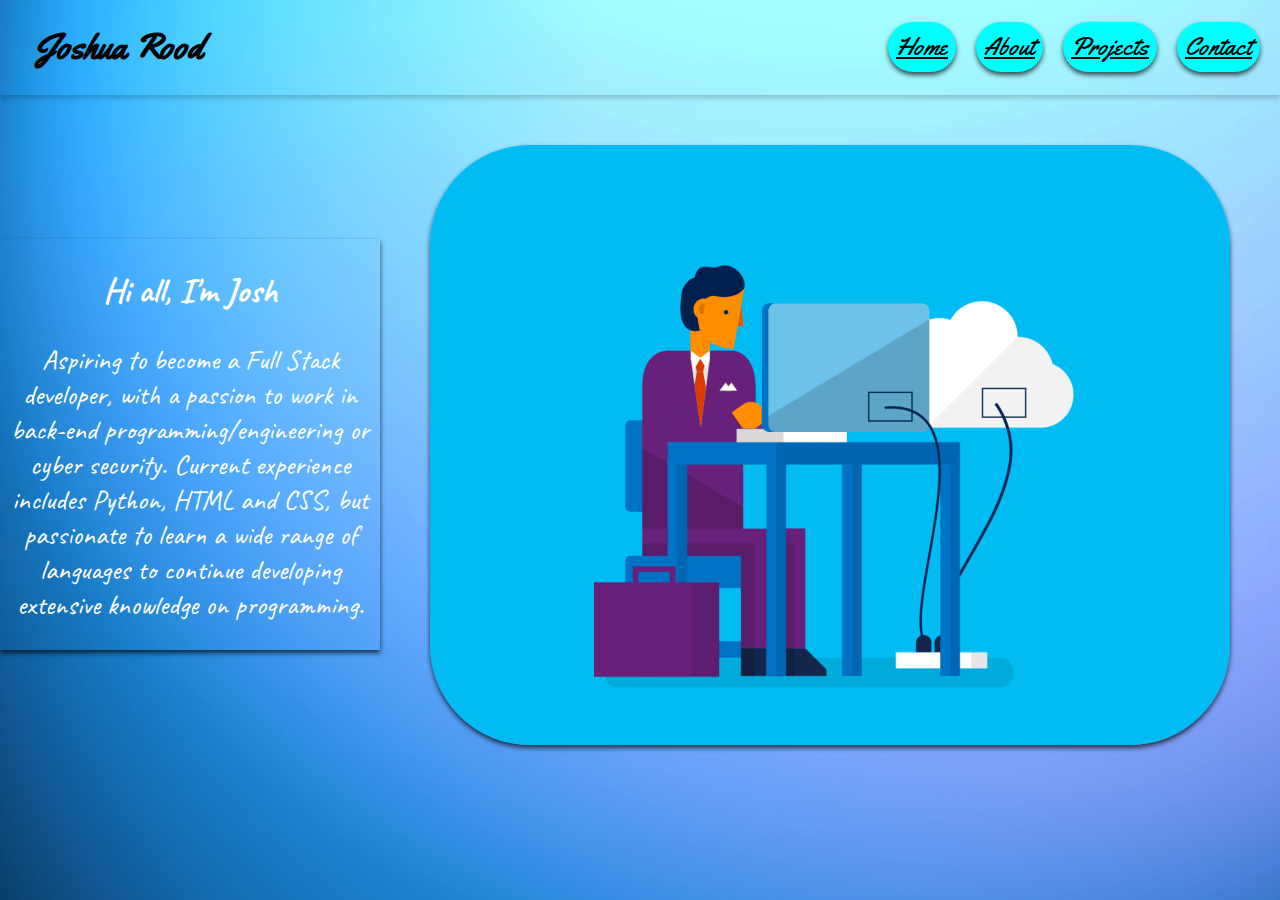
<file: index.html>
<!DOCTYPE html>
<html lang="en">
<head>
    <meta charset="UTF-8">
    <link rel="stylesheet" type="text/css" href="./main.css">
    <title>Joshua's Portfolio</title>
</head>
<body>
    <nav class="container" id="navbarcontainer">
        <h1 id="name">Joshua Rood</h1>
        <div id="navbar">
            <li><a class="navbarlink" href="index.html">Home</a></li>
            <li><a class="navbarlink" href="about.html">About</a></li>
            <li><a class="navbarlink" href="projects.html">Projects</a></li>
            <li><a class="navbarlink" href="contact.html">Contact</a></li>
        </div>
    </nav>
    <div class="container" id="header">
        <div id="textbox">
            <h2>Hi all, I'm Josh</h2>
            <p>Aspiring to become a Full Stack developer, with a passion to work in back-end programming/engineering or cyber security. Current experience includes Python, HTML and CSS, but passionate to learn a wide range of languages to continue developing extensive knowledge on programming.</p>
        </div>
        <img src="./images/blue-office (1).gif" alt="manatdesktop">
    </div>
</body>
</html>
</file>
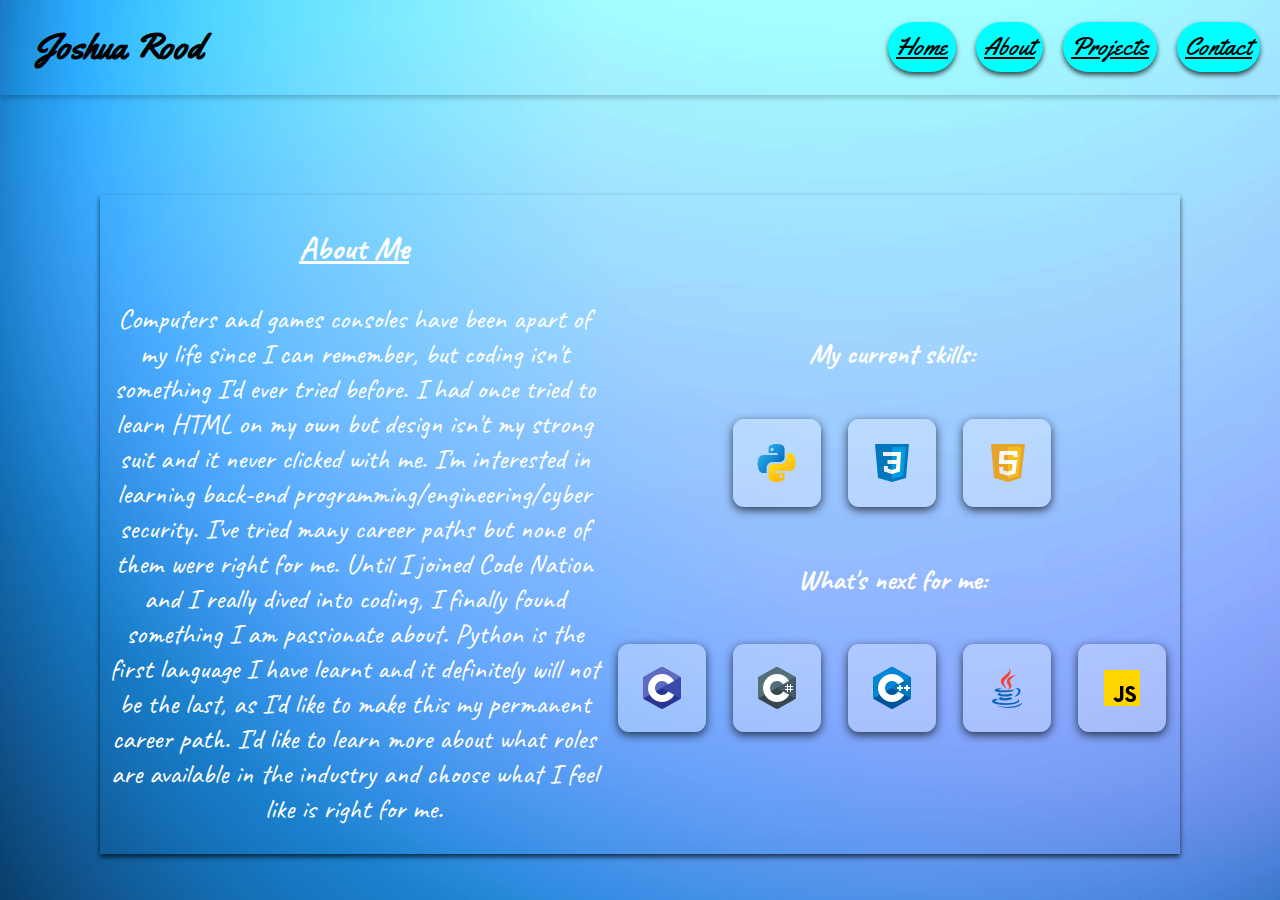
<file: about.html>
<!DOCTYPE html>
<html lang="en">
<head>
    <meta charset="UTF-8">
    <link rel="stylesheet" type="text/css" href="./main.css">
    <title>Joshua's Portfolio</title>
</head>
<body>
    <nav class="container" id="navbarcontainer">
        <h1 id="name">Joshua Rood</h1>
        <div id="navbar">
            <li><a class="navbarlink" href="index.html">Home</a></li>
            <li><a class="navbarlink" href="about.html">About</a></li>
            <li><a class="navbarlink" href="projects.html">Projects</a></li>
            <li><a class="navbarlink" href="contact.html">Contact</a></li>
        </div>
    </nav>
    <div class="container" id="aboutmebox">
        <div id="abouttext">
        <h3>About Me</h3>
        <p>Computers and games consoles have been apart of my life since I can remember, but coding isn't something I'd ever tried before. I had once tried to learn HTML on my own but design isn't my strong suit and it never clicked with me. I'm interested in learning back-end programming/engineering/cyber security. I've tried many career paths but none of them were right for me. Until I joined Code Nation and I really dived into coding, I finally found something I am passionate about. Python is the first language I have learnt and it definitely will not be the last, as I'd like to make this my permanent career path. I'd like to learn more about what roles are available in the industry and choose what I feel like is right for me.</p>
        </div>
    <div class="container" id="logos">
        <h4 class="skill-header">My current skills:</h4>
        <img src="./images/icons8-python-48.png" alt="pythonlogo">
        <img src="./images/icons8-css3-48.png" alt="csslogo">
        <img src="./images/icons8-html-5-48.png" alt="htmllogo">
        <h4 class="nextstep">What's next for me:</h4>
        <img src="./images/icons8-c-programming-48.png" alt="clogo">
        <img src="./images/icons8-c-sharp-logo-48.png" alt="c#logo">
        <img src="./images/icons8-c++-48.png" alt="c++logo">
        <img src="./images/icons8-java-48.png" alt="javalogo">
        <img src="./images/icons8-javascript-48.png" alt="jslogo">
    </div>
    </div>
</body>
</html>
</file>
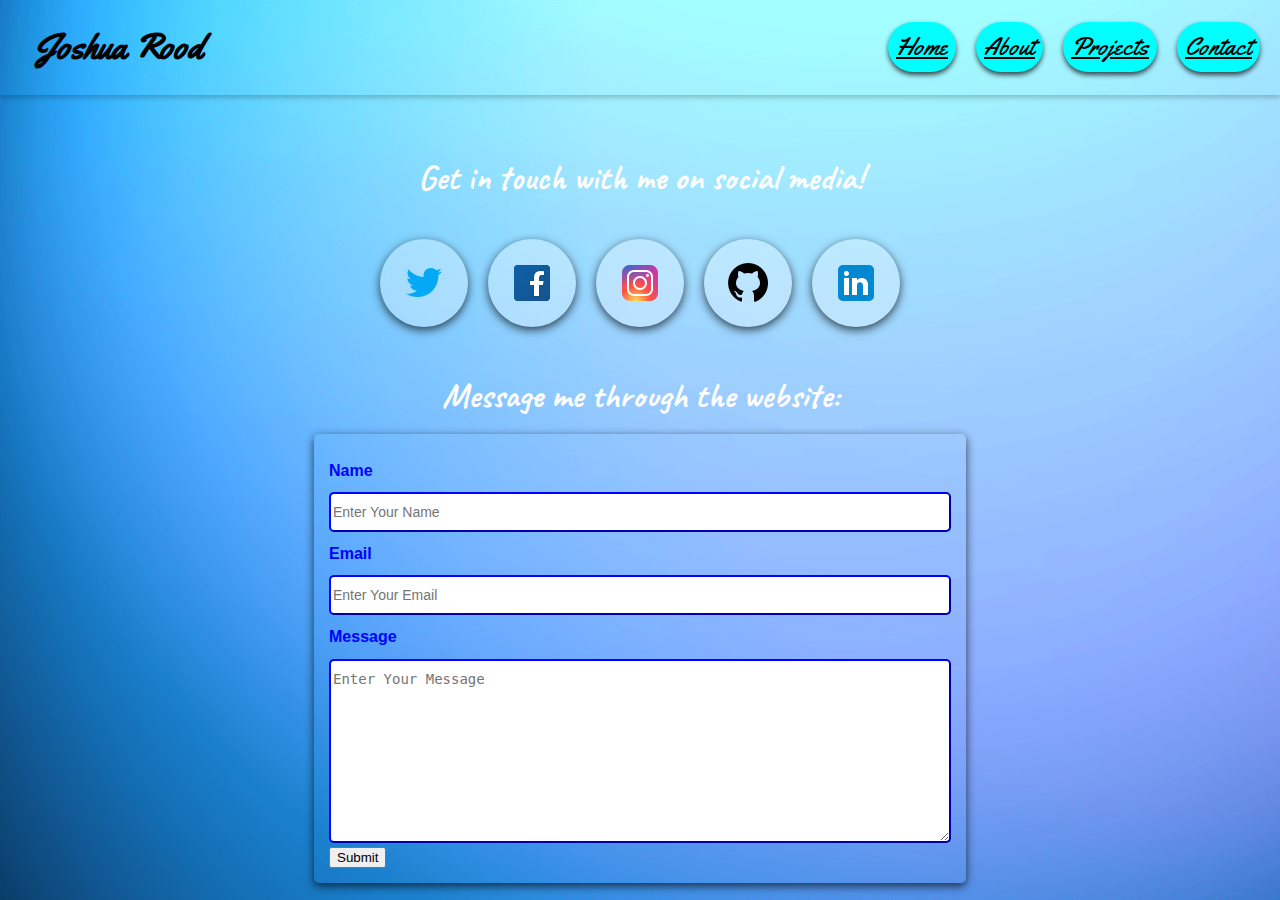
<file: contact.html>
<!DOCTYPE html>
<html lang="en">
<head>
    <meta charset="UTF-8">
    <link rel="stylesheet" type="text/css" href="./main.css">
    <title>Joshua's Portfolio</title>
</head>
<body>
    <nav class="container" id="navbarcontainer">
        <h1 id="name">Joshua Rood</h1>
        <div id="navbar">
            <li><a class="navbarlink" href="index.html">Home</a></li>
            <li><a class="navbarlink" href="about.html">About</a></li>
            <li><a class="navbarlink" href="projects.html">Projects</a></li>
            <li><a class="navbarlink" href="contact.html">Contact</a></li>
        </div>
    </nav>
    <h2 class="socials">Get in touch with me on social media!</h2>
    <div class="container" id=sociallogos>
        <a href="https://www.twitter.com">
        <img src="./images/icons8-twitter-48.png" alt="twitterlogo">
        </a>
        <a href="https://www.facebook.com">
        <img src="./images/icons8-facebook-48.png" alt="facebooklogo">
        </a>
        <a href="https://www.instagram.com">
        <img src="./images/icons8-instagram-48.png" alt="instagramlogo">
        </a>
        <a href="https://www.github.com">
        <img src="./images/icons8-github-48.png" alt="githublogo">
        </a>
        <a href="https://www.linkedin.com">
        <img src="./images/icons8-linkedin-48.png" alt="linkedinlogo">
        </a>
    </div>
    <section class="contact" id="contact">
        <h2>Message me through the website:</h2>
        <div class="contact-form-container">
        <div class="contact-form">
            <form action="https://formspree.io/f/xyylngw" method="POST">
            <div class="form-control">
                <label for="name">Name</label>
                <input
                type="text"
                id="name"
                name="sender-name"
                placeholder="Enter Your Name"
                class="input-field"
                required
                />
            </div>
            <div class="form-control">
                <label for="email">Email</label>
                <input
                type="email"
                id="email"
                name="sender-email"
                placeholder="Enter Your Email"
                class="input-field"
                required
                />
            </div>
            <div class="form-control">
                <label for="message">Message</label>
                <textarea
                id="message"
                cols="60"
                rows="10"
                placeholder="Enter Your Message"
                name="message"
                class="input-field"
                required
                ></textarea>
            </div>
            <input
                type="submit"
                value="Submit"
                id="submit-btn"
                class="submit-btn"
            />
            </form>
        </div>
        </div>
    </section>
</body>
</html>
</file>
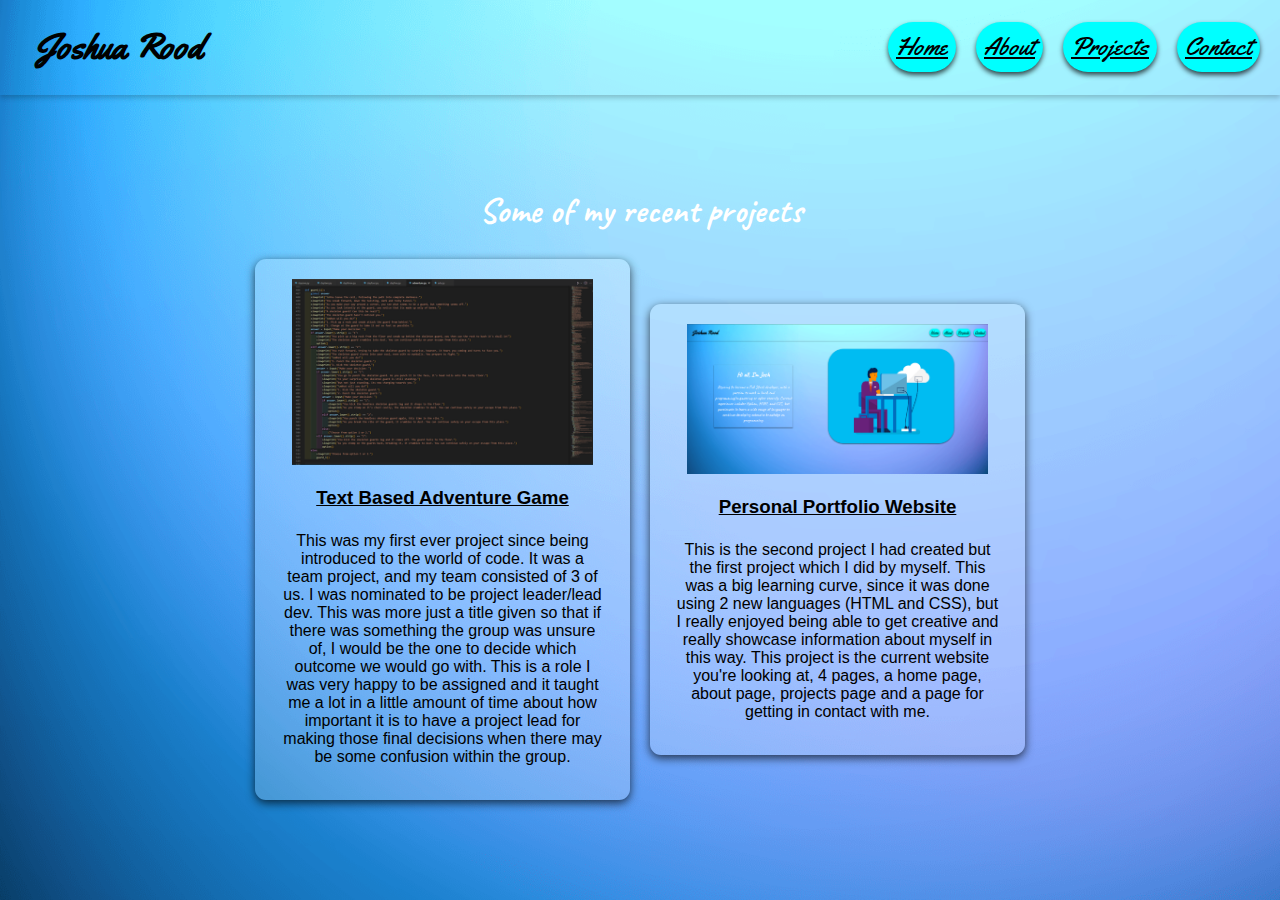
<file: projects.html>
<!DOCTYPE html>
<html lang="en">
<head>
    <meta charset="UTF-8">
    <link rel="stylesheet" type="text/css" href="./main.css">
    <title>Joshua's Portfolio</title>
</head>
<body>
    <nav class="container" id="navbarcontainer">
        <h1 id="name">Joshua Rood</h1>
        <div id="navbar">
            <li><a class="navbarlink" href="index.html">Home</a></li>
            <li><a class="navbarlink" href="about.html">About</a></li>
            <li><a class="navbarlink" href="projects.html">Projects</a></li>
            <li><a class="navbarlink" href="contact.html">Contact</a></li>
        </div>
    </nav>
    <section class="projects" id="projects">
        <h2 class="projects-title">Some of my recent projects</h2>
        <div class="projects-container">
        <div class="project-container project-card">
            <img
            src="./images/textbasedgame.png"
            alt="text-game"
            loading="lazy"
            class="project-pic"
            />
            <h3 class="project-title">Text Based Adventure Game</h3>
            <p class="project-details">
            This was my first ever project since being introduced to the world of code. It was a team project, and my team consisted of 3 of us. I was nominated to be project leader/lead dev. This was more just a title given so that if there was something the group was unsure of, I would be the one to decide which outcome we would go with. This is a role I was very happy to be assigned and it taught me a lot in a little amount of time about how important it is to have a project lead for making those final decisions when there may be some confusion within the group.
            </p>
        </div>
        <div class="project-container project-card">
            <img
            src="./images/websitehome.png"
            alt="websitehomepage"
            loading="lazy"
            class="project-pic"
            />
            <h3 class="project-title">Personal Portfolio Website</h3>
            <p class="project-details">
            This is the second project I had created but the first project which I did by myself. This was a big learning curve, since it was done using 2 new languages (HTML and CSS), but I really enjoyed being able to get creative and really showcase information about myself in this way. This project is the current website you're looking at, 4 pages, a home page, about page, projects page and a page for getting in contact with me.
            </p>
        </div>
        </div>
</body>
</html>
</file>
<file: main.css>
/* This is my CSS File! */
/* All of these items can be editted by using the name of the item we want to edit. Example: "h1" this will change header 1. */
/* "id" is more specific than "class" and "element name" is the least specific. */

@import url('https://fonts.googleapis.com/css2?family=Caveat&family=Yellowtail&display=swap');

/* --------------- Element - General --------------- */

* {
    box-sizing: border-box;
}

html {
    height: 100%;
    scroll-behavior: smooth;
}

body {
    height: 100%;
    font-family: sans-serif;
    color: rgb(255, 255, 255);
    background-image: url("./images/340554.png");
    background-size: cover;
    margin: 0px 0px 0px 0px;
}

h1 {
    margin-left: 25px;
    font-family: 'Yellowtail';
    justify-content: space-between;
    font-size: 35px;
}

h2 {
    font-family: 'Caveat';
    font-size: 35px;
}

li {
    font-family: 'Yellowtail';
    float: right;
    list-style-type: none;
    margin-right: 6px;
}

.navbarlink {
    display: block;
    padding: 8px;
    background-color: cyan;
    font-size: 25px;
    color: black;
    border-radius: 30px;
    box-shadow: 0 3px 5px rgba(0, 0, 0, 0.7);
}

.navbarlink:hover {
    text-decoration: underline;
    font-size: 25px;
    background-color: rgba(255, 255, 255, 0.3);
    color: white;
    border-radius: 30px;
    box-shadow: 0 3px 5px rgba(0, 0, 0, 0.7);
}

h3 {
    text-decoration: underline;
}

/* --------------- ID - Most specific --------------- */

#header {
    display: flex;
    justify-content: space-evenly;
    align-items: center;
    text-align: center;
}

#header img {
    border-radius: 100px;
    margin: 50px;
    box-shadow: 0 3px 5px rgba(0, 0, 0, 0.7);
}

#aboutmebox {
    display: flex;
    justify-content: space-evenly;
    margin: 100px;
    align-items: center;
    text-align: center;
    font-family: 'Caveat';
    font-size: 28px;
    box-shadow: 0 3px 5px rgba(0, 0, 0, 0.7);
}

#abouttext {
    width: 500px;
}

#navbar {
    position: sticky;
    top: 0;
    left: 0;
    z-index: 1;
    display: flex;
    align-items: center;
    justify-content: flex-end;
}

#navbar li {
    margin: 10px;
}

#textbox {
    font-family: 'Caveat';
    font-size: 28px;
    box-shadow: 0 3px 5px rgba(0, 0, 0, 0.7);
    width: 500px;
}

#navbarcontainer {
    display: flex;
    justify-content: space-between;
    box-shadow: 0 3px 5px rgba(0, 0, 0, 0.2);
    padding: 0px 10px 0px 10px;
}

#name {
    color: black;
}

#logos img {
    background-color: rgba(255, 255, 255, 0.3);
    border-radius: 11px;
    box-shadow: 0 3px 10px rgba(0, 0, 0, 0.7);
    padding: 20px;
    margin: 10px;
}

#sociallogos img {
    background-color: rgba(255, 255, 255, 0.3);
    border-radius: 50px;
    box-shadow: 0 3px 10px rgba(0, 0, 0, 0.7);
    padding: 20px;
    margin: 10px;
}

#sociallogos {
    display: flex;
    justify-content: center;
}

/* --------------- Class - Less specific --------------- */

.contact {
    margin-top: 32px;
}

.contact h2 {
    text-align: center;
    margin-bottom: 16px;
}

.contact-form-container {
    max-width: 652px;
    margin: 0 auto;
    padding: 15px;
    border-radius: 5px;
    box-shadow: 0 3px 10px rgba(0, 0, 0, 0.7);
}

.contact-form-container label {
    line-height: 43.2px;
    font-weight: bold;
    color: blue;
}

.contact-form-container textarea {
    min-height: 100px;
    font-size: 14px;
}

.contact-form-container .input-field {
    width: 100%;
    padding-top: 10px;
    padding-bottom: 10px;
    border-radius: 5px;
    border: 2px outset blue;
    font-size: 14px;
    outline: none;
}

.projects {
    padding: 32px 0;
    margin-top: 32px;
}

.project-pic {
    width: 90%;
    height: 75%;
}

.projects-container {
    display: flex;
    align-items: center;
    justify-content: center;
}

.projects-title {
    text-align: center;
    margin-bottom: 16px;
}

.project-container {
    text-align: center;
    width: 375px;
    padding: 16px;
}

.project-container p {
    padding: 6.4px;
}

.project-title {
    margin-bottom: 8px;
    color: black;
}

.project-details {
    margin-bottom: 8px;
    color: black;
}

.project-card {
    background-color: rgba(255, 255, 255, 0.2);
    border-radius: 11px;
    box-shadow: 0 3px 10px rgba(0, 0, 0, 0.7);
    padding: 20px;
    margin: 10px;
}

.socials {
    display: flex;
    justify-content: center;
    margin-top: 60px;
}
</file>
